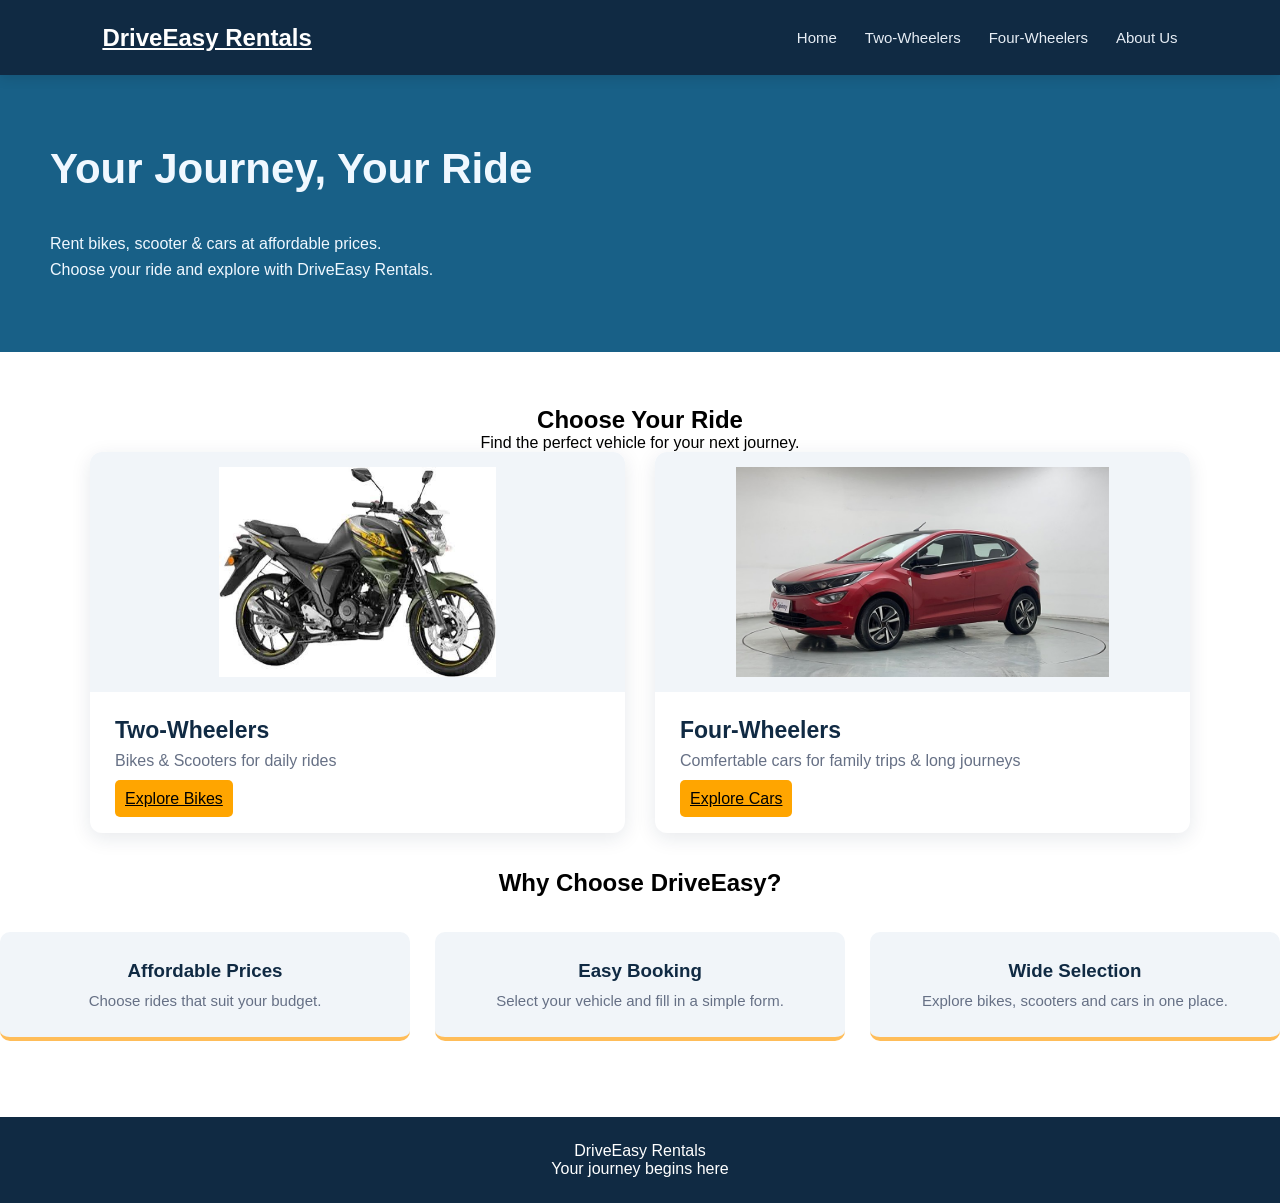
<file: driveeasy/index.html>
<!-- <!DOCTYPE html> -->
<!-- <html lang="en"> -->
<html>
    <head>
        <!-- <meta charset="UTF-8">
        <meta name="viewport" content="width=device-width, initial-scale=1.0"> -->
        <title>DriveEasy Rentals | Rent Your Ride</title>
        <link rel="stylesheet" href="style.css">
    </head>
    <body>
        <header>
            <nav class="navbar">
                <a href="index.html" class="logo">DriveEasy Rentals</a>
                <ul class="nav-links">
                    <li><a href="index.html">Home</a></li>
                    <li><a href="bikes.html">Two-Wheelers</a></li>
                    <li><a href="cars.html">Four-Wheelers</a></li>
                    <li><a href="about.html">About Us</a></li>
                </ul>
            </nav>
        </header>
        <section>
            <div class="box1">
                <h1>Your Journey, Your Ride</h1>
                <br>
                <p>

                    
                    Rent bikes, scooter & cars at affordable prices. <br>
                    Choose your ride and explore with DriveEasy Rentals.
                </p>
            </div>
        </section>
        <br><br><br>
        <section class="categories section" id="categories">
            <h2 style="text-align: center;">Choose Your Ride</h2>
            <p style="text-align: center;">
                Find the perfect vehicle for your next journey.
            </p>
            <div class="category-container">
                
                <div class="category-card">
                    <img src="images/bikes/fz.jpg" alt="bike">
                    <div class="content">
                        <h3>Two-Wheelers</h3>
                        <p>Bikes & Scooters for daily rides</p>
                        <a href="bikes.html" class="btn">
                            Explore Bikes
                        </a>
                    </div>
                </div>

                <div class="category-card">
                    <img src="images/cars1/altroz1.jpg" alt="cars">
                    <div class="content">
                        <h3>Four-Wheelers</h3>
                        <p>Comfertable cars for family trips & long journeys</p>
                        <a href="cars.html" class="btn">
                            Explore Cars
                        </a>
                    </div>
                </div>

            </div>

        </section>
        <br><br>





        <section class="cards">
            <h2>Why Choose DriveEasy?</h2>

            <div class="cardcontent">
                <div class="benefit">
                    <h3>Affordable Prices</h3>
                    <p>Choose rides that suit your budget.</p>
                </div>

                <div class="benefit">
                    <h3>Easy Booking</h3>
                    <p>Select your vehicle and fill in a simple form.</p>
                </div>

                <div class="benefit">
                    <h3>Wide Selection</h3>
                    <p>Explore bikes, scooters and cars in one place.</p>
                </div>
            </div>
        </section>

       <br><br>
        <footer class="footer">
            <p style="text-align: center;">DriveEasy Rentals <br>Your journey begins here</p>
            
        </footer>

    </body>
</html>
</file>
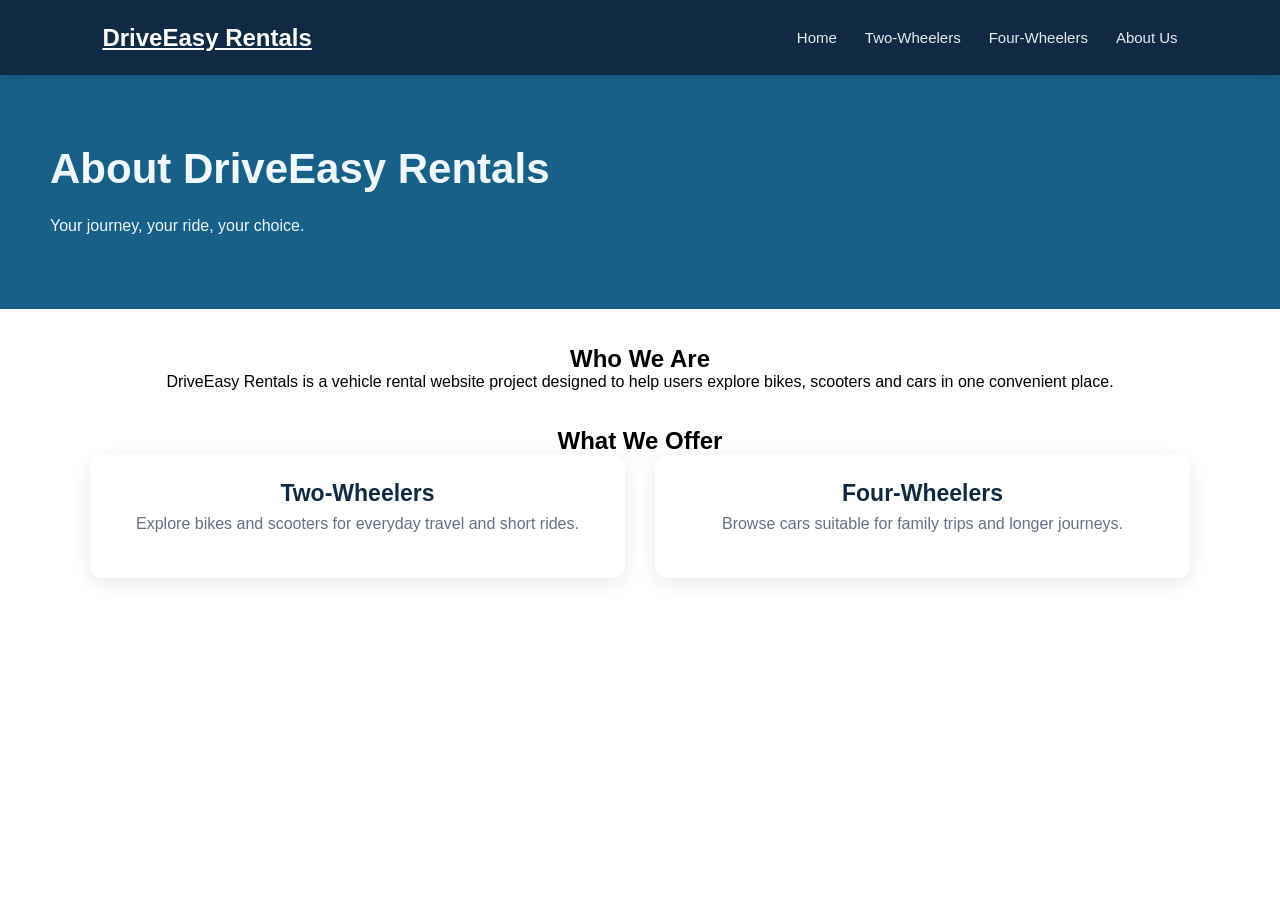
<file: driveeasy/about.html>
<html>
    <head>
        <title>DriveEasy Rentals | Rent Your Ride</title>
        <link rel="stylesheet" href="style.css">
    </head>

    <body>
        <header>
            <nav class="navbar">
                <a href="index.html" class="logo">DriveEasy Rentals</a>
                <ul class="nav-links">
                    <li><a href="index.html">Home</a></li>
                    <li><a href="bikes.html">Two-Wheelers</a></li>
                    <li><a href="cars.html">Four-Wheelers</a></li>
                    <li><a href="about.html">About Us</a></li>
                </ul>
            </nav>
        </header>


        <section class="box1">
            <h1>About DriveEasy Rentals</h1>
            <p>Your journey, your ride, your choice.</p>
        </section>
<br><br>
        <section class="categories section" style="text-align: center;">
            <h2>Who We Are</h2>
            <p>
                DriveEasy Rentals is a vehicle rental website project
                designed to help users explore bikes, scooters and cars
                in one convenient place.
            </p>

            <br><br>

            <h2 style="text-align: center;">What We Offer</h2>
            <div class="category-container">

                <div class="category-card">
                    <div class="content">
                        <h3>Two-Wheelers</h3>
                        <p>
                            Explore bikes and scooters for everyday
                            travel and short rides.
                        </p>
                    </div>
                </div>

                <div class="category-card">
                    <div class="content">
                        <h3>Four-Wheelers</h3>
                        <p>
                            Browse cars suitable for family trips
                            and longer journeys.
                        </p>
                    </div>
                </div>

            </div>
        </section>
<br><br><br>
<!-- 
        <footer class="footer">
            <p style="text-align: center;">DriveEasy Rentals <br>Your journey begins here</p>
            
        </footer> -->


        <script src="script.js"></script>


    </body>
</html>
</file>
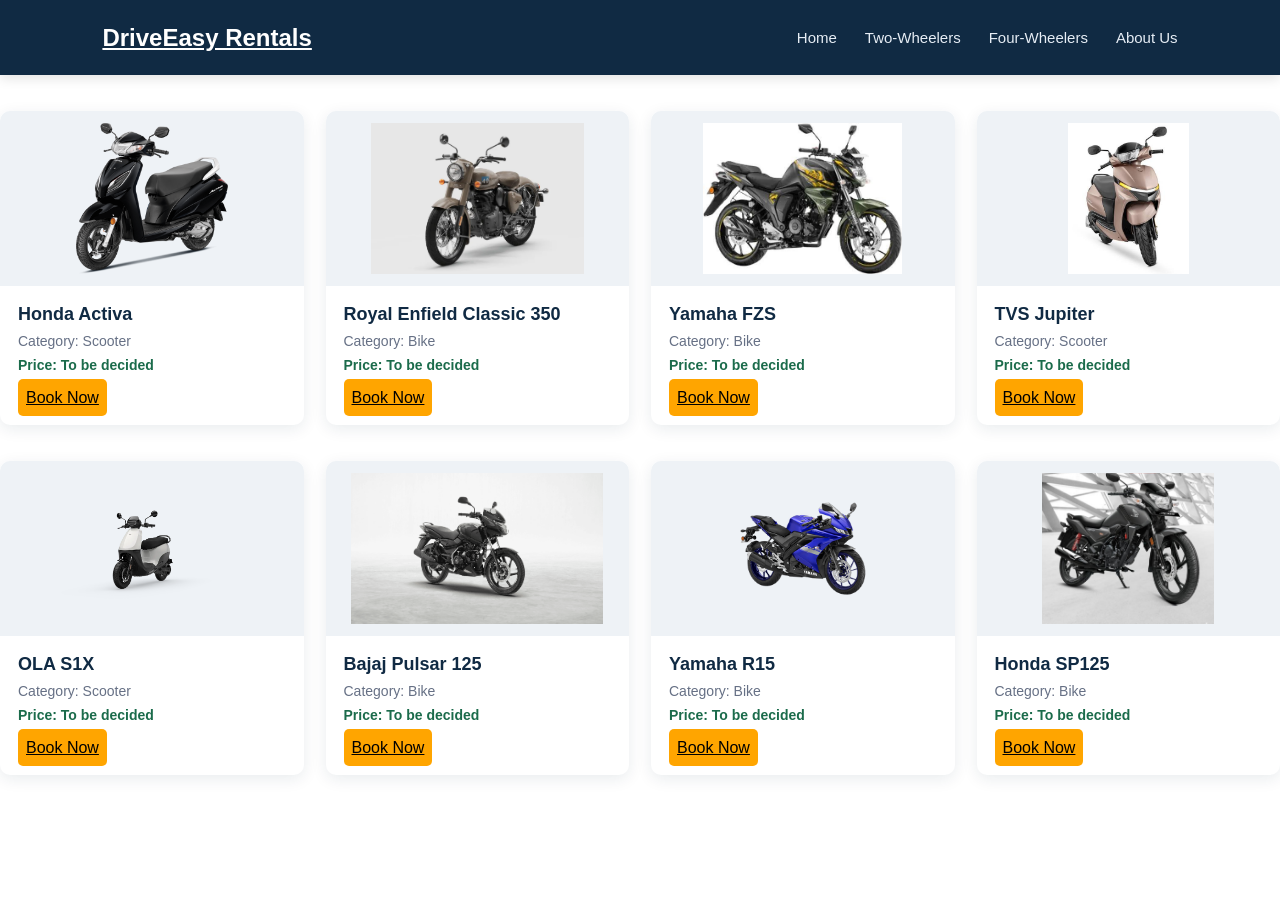
<file: driveeasy/bikes.html>
<html>
    <head>
        <title>DriveEasy Rentals | Rent Your Ride</title>
        <link rel="stylesheet" href="style.css">
    </head>
    <body>
        
        <header>
            <nav class="navbar">
                <a href="index.html" class="logo">DriveEasy Rentals</a>
                <ul class="nav-links">
                    <li><a href="index.html">Home</a></li>
                    <li><a href="bikes.html">Two-Wheelers</a></li>
                    <li><a href="cars.html">Four-Wheelers</a></li>
                    <li><a href="about.html">About Us</a></li>
                </ul>
            </nav>
        </header>


        <br><br>

        <div class="vehicle-container">

                <div class="vehicle-card">
                    <img src="images/bikes/activa.png"
                         alt="Honda Activa scooter">

                    <div class="vehicle-content">
                        <h3>Honda Activa</h3>
                        <p>Category: Scooter</p>
                        <p class="price">Price: To be decided</p>
                        <a href="book.html"
                           class="btn">Book Now</a>
                    </div>
                </div>

                <div class="vehicle-card">
                    <img src="images/bikes/bullet.jpg"
                         alt="Royal Enfield Bullet">

                    <div class="vehicle-content">
                        <h3>Royal Enfield Classic 350</h3>
                        <p>Category: Bike</p>
                        <p class="price">Price: To be decided</p>
                        <a href="book.html"
                           class="btn">Book Now</a>
                    </div>
                </div>

                <div class="vehicle-card">
                    <img src="images/bikes/fz.jpg"
                         alt="Yamaha FZS">

                    <div class="vehicle-content">
                        <h3>Yamaha FZS</h3>
                        <p>Category: Bike</p>
                        <p class="price">Price: To be decided</p>
                        <a href="book.html"
                           class="btn">Book Now</a>
                    </div>
                </div>

                <div class="vehicle-card">
                    <img src="images/bikes/jupiter.jpg"
                         alt="TVS Jupiter">

                    <div class="vehicle-content">
                        <h3>TVS Jupiter</h3>
                        <p>Category: Scooter</p>
                        <p class="price">Price: To be decided</p>
                        <a href="book.html"
                           class="btn">Book Now</a>
                    </div>
                </div>

            </div>

            <br><br>



            <div class="vehicle-container">

                <div class="vehicle-card">
                    <img src="images/bikes/ola.jpg"
                         alt="ola">

                    <div class="vehicle-content">
                        <h3>OLA S1X</h3>
                        <p>Category: Scooter</p>
                        <p class="price">Price: To be decided</p>
                        <a href="book.html"
                           class="btn">Book Now</a>
                    </div>
                </div>

                <div class="vehicle-card">
                    <img src="images/bikes/pulsar.png"
                         alt="Royal Enfield Bullet">

                    <div class="vehicle-content">
                        <h3>Bajaj Pulsar 125</h3>
                        <p>Category: Bike</p>
                        <p class="price">Price: To be decided</p>
                        <a href="book.html"
                           class="btn">Book Now</a>
                    </div>
                </div>

                <div class="vehicle-card">
                    <img src="images/bikes/r15.png"
                         alt="Tata Altroz">

                    <div class="vehicle-content">
                        <h3>Yamaha R15</h3>
                        <p>Category: Bike</p>
                        <p class="price">Price: To be decided</p>
                        <a href="book.html"
                           class="btn">Book Now</a>
                    </div>
                </div>

                <div class="vehicle-card">
                    <img src="images/bikes/sp.jpg"
                         alt="Hyundai Creta">

                    <div class="vehicle-content">
                        <h3>Honda SP125</h3>
                        <p>Category: Bike</p>
                        <p class="price">Price: To be decided</p>
                        <a href="book.html"
                           class="btn">Book Now</a>
                    </div>
                </div>

            </div>
    
            

    
    </body>
</html>
</file>
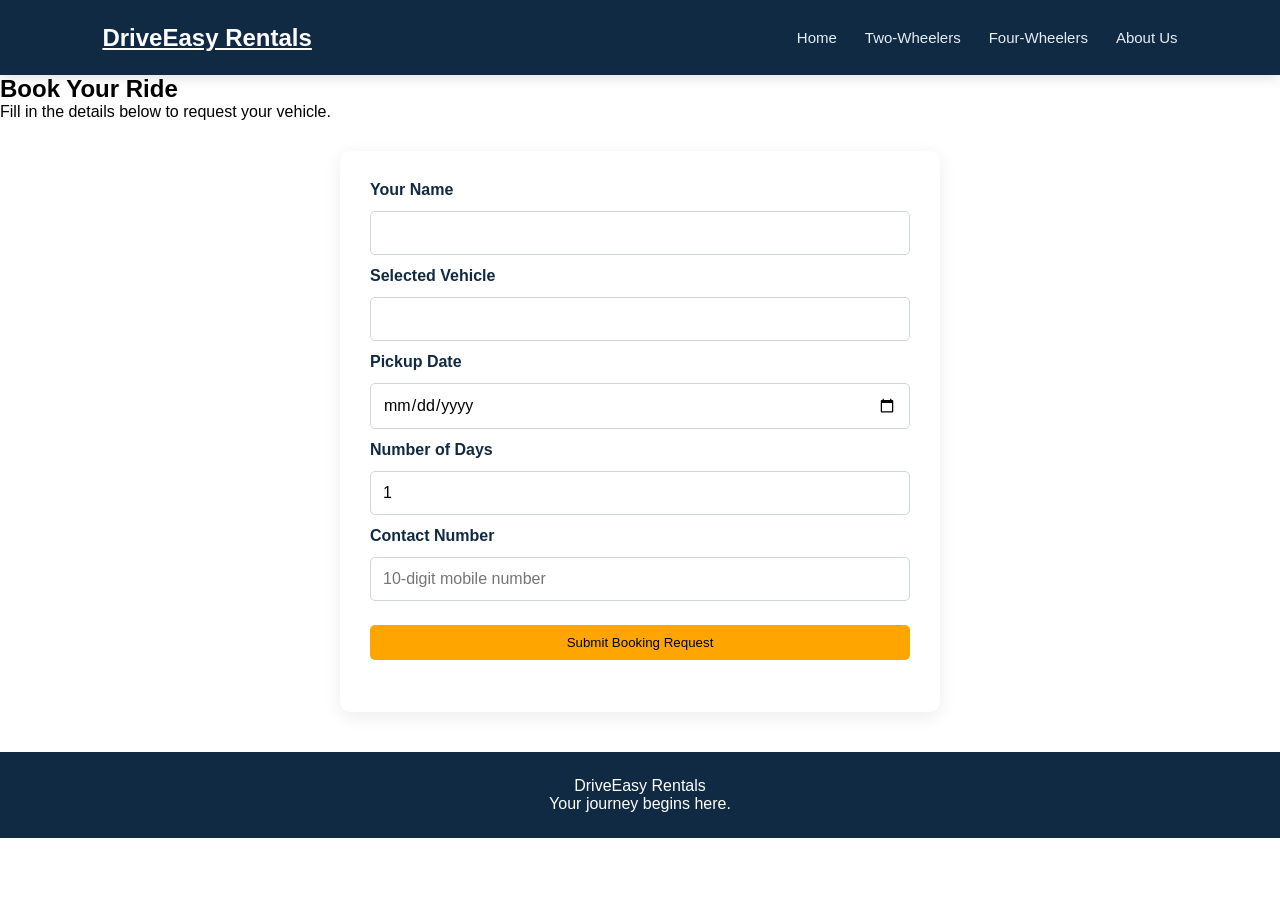
<file: driveeasy/book.html>
<!-- <!DOCTYPE html> -->
<html lang="en">
<head>
    <!-- <meta charset="UTF-8"> -->
    <!-- <meta name="viewport" content="width=device-width, initial-scale=1.0"> -->
    <title>Book Your Ride | DriveEasy Rentals</title>
    <link rel="stylesheet" href="style.css">
</head>

<body>

    <header>
        <nav class="navbar">
            <a href="index.html" class="logo">DriveEasy Rentals</a>

            <ul class="nav-links">
                <li><a href="index.html">Home</a></li>
                <li><a href="bikes.html">Two-Wheelers</a></li>
                <li><a href="cars.html">Four-Wheelers</a></li>
                <li><a href="about.html">About Us</a></li>
            </ul>
        </nav>
    </header>

    <main class="categories section">
        <h2>Book Your Ride</h2>
        <p class="section-description">
            Fill in the details below to request your vehicle.
        </p>

        <form id="bookingForm" class="booking-form">

            <label for="customerName">Your Name</label>
            <input type="text" id="customerName"
                   name="customerName" required>

            <label for="vehicle">Selected Vehicle</label>
            <input type="text" id="vehicle"
                   name="vehicle" required>

            <label for="bookingDate">Pickup Date</label>
            <input type="date" id="bookingDate"
                   name="bookingDate" required>

            <label for="rentalDays">Number of Days</label>
            <input type="number" id="rentalDays"
                   name="rentalDays" min="1" value="1" required>

            <label for="contact">Contact Number</label>
            <input type="tel" id="contact"
                   name="contact" pattern="[0-9]{10}"
                   maxlength="10" placeholder="10-digit mobile number"
                   required>

            <button type="submit" class="btn">Submit Booking Request</button>

            <p id="bookingMessage" role="status"></p>

        </form>
    </main>

    <footer class="footer">
        <p>DriveEasy Rentals</p>
        <p>Your journey begins here.</p>
    </footer>

    <script src="script.js"></script>

</body>
</html>
</file>
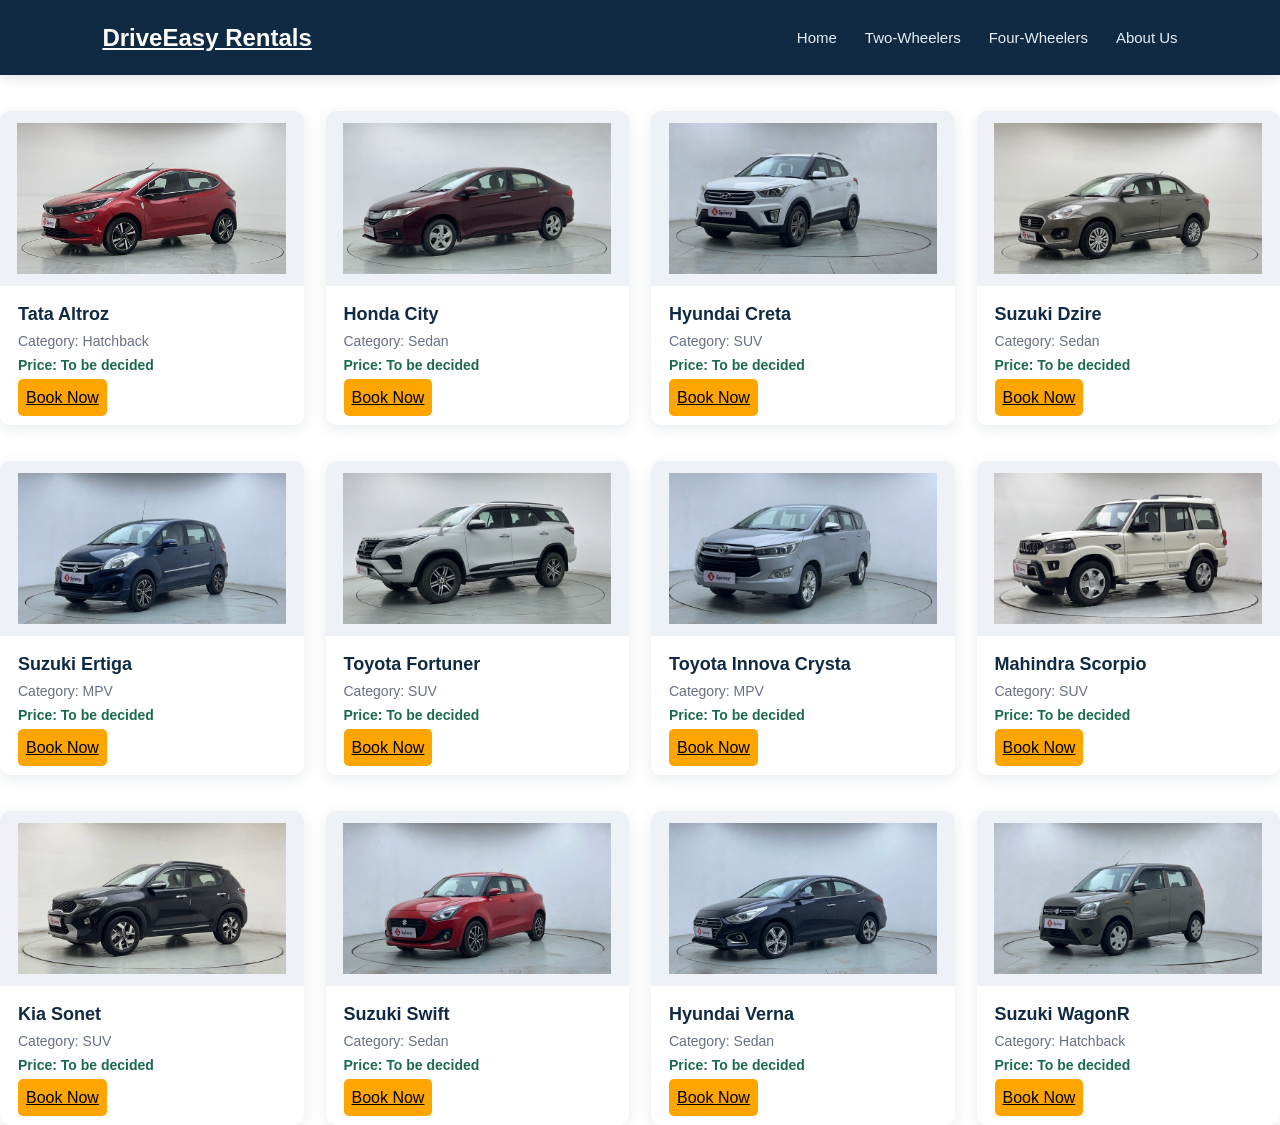
<file: driveeasy/cars.html>
<html>
    <head>
        <title>DriveEasy Rentals | Rent Your Ride</title>
        <link rel="stylesheet" href="style.css">
    </head>
    <body>
        
        <header>
            <nav class="navbar">
                <a href="index.html" class="logo">DriveEasy Rentals</a>
                <ul class="nav-links">
                    <li><a href="index.html">Home</a></li>
                    <li><a href="bikes.html">Two-Wheelers</a></li>
                    <li><a href="cars.html">Four-Wheelers</a></li>
                    <li><a href="about.html">About Us</a></li>
                </ul>
            </nav>
        </header>


        <br><br>

        <div class="vehicle-container">

                <div class="vehicle-card">
                    <img src="images/cars1/altroz1.jpg"
                         alt="Honda Activa scooter">

                    <div class="vehicle-content">
                        <h3>Tata Altroz</h3>
                        <p>Category: Hatchback</p>
                        <p class="price">Price: To be decided</p>
                        <a href="book.html"
                           class="btn">Book Now</a>
                    </div>
                </div>

                <div class="vehicle-card">
                    <img src="images/cars1/city1.jpg"
                         alt="Royal Enfield Bullet">

                    <div class="vehicle-content">
                        <h3>Honda City</h3>
                        <p>Category: Sedan</p>
                        <p class="price">Price: To be decided</p>
                        <a href="book.html"
                           class="btn">Book Now</a>
                    </div>
                </div>

                <div class="vehicle-card">
                    <img src="images/cars1/creta1.jpg"
                         alt="Yamaha FZS">

                    <div class="vehicle-content">
                        <h3>Hyundai Creta</h3>
                        <p>Category: SUV</p>
                        <p class="price">Price: To be decided</p>
                        <a href="book.html"
                           class="btn">Book Now</a>
                    </div>
                </div>

                <div class="vehicle-card">
                    <img src="images/cars1/dzire1.jpg"
                         alt="TVS Jupiter">

                    <div class="vehicle-content">
                        <h3>Suzuki Dzire</h3>
                        <p>Category: Sedan</p>
                        <p class="price">Price: To be decided</p>
                        <a href="book.html"
                           class="btn">Book Now</a>
                    </div>
                </div>

            </div>

            <br><br>



            <div class="vehicle-container">

                <div class="vehicle-card">
                    <img src="images/cars1/ertiga1.jpg"
                         alt="Honda Activa scooter">

                    <div class="vehicle-content">
                        <h3>Suzuki Ertiga</h3>
                        <p>Category: MPV</p>
                        <p class="price">Price: To be decided</p>
                        <a href="book.html"
                           class="btn">Book Now</a>
                    </div>
                </div>

                <div class="vehicle-card">
                    <img src="images/cars1/fortuner1.jpg"
                         alt="Royal Enfield Bullet">

                    <div class="vehicle-content">
                        <h3>Toyota Fortuner</h3>
                        <p>Category: SUV</p>
                        <p class="price">Price: To be decided</p>
                        <a href="book.html"
                           class="btn">Book Now</a>
                    </div>
                </div>

                <div class="vehicle-card">
                    <img src="images/cars1/innova1.jpg"
                         alt="Tata Altroz">

                    <div class="vehicle-content">
                        <h3>Toyota Innova Crysta</h3>
                        <p>Category: MPV</p>
                        <p class="price">Price: To be decided</p>
                        <a href="book.html"
                           class="btn">Book Now</a>
                    </div>
                </div>

                <div class="vehicle-card">
                    <img src="images/cars1/scorpio1.jpg"
                         alt="Hyundai Creta">

                    <div class="vehicle-content">
                        <h3>Mahindra Scorpio</h3>
                        <p>Category: SUV</p>
                        <p class="price">Price: To be decided</p>
                        <a href="book.html"
                           class="btn">Book Now</a>
                    </div>
                </div>

            </div>

            <br><br>



            <div class="vehicle-container">

                <div class="vehicle-card">
                    <img src="images/cars1/sonet1.jpeg"
                         alt="sonet">

                    <div class="vehicle-content">
                        <h3>Kia Sonet</h3>
                        <p>Category: SUV</p>
                        <p class="price">Price: To be decided</p>
                        <a href="book.html"
                           class="btn">Book Now</a>
                    </div>
                </div>

                <div class="vehicle-card">
                    <img src="images/cars1/swift1.jpg"
                         alt="swift">

                    <div class="vehicle-content">
                        <h3>Suzuki Swift</h3>
                        <p>Category: Sedan</p>
                        <p class="price">Price: To be decided</p>
                        <a href="book.html"
                           class="btn">Book Now</a>
                    </div>
                </div>

                <div class="vehicle-card">
                    <img src="images/cars1/verna1.jpg"
                         alt="Verna">

                    <div class="vehicle-content">
                        <h3>Hyundai Verna</h3>
                        <p>Category: Sedan</p>
                        <p class="price">Price: To be decided</p>
                        <a href="book.html"
                           class="btn">Book Now</a>
                    </div>
                </div>

                <div class="vehicle-card">
                    <img src="images/cars1/wagonr1.jpg"
                         alt="WagonR">

                    <div class="vehicle-content">
                        <h3>Suzuki WagonR</h3>
                        <p>Category: Hatchback</p>
                        <p class="price">Price: To be decided</p>
                        <a href="book.html"
                           class="btn">Book Now</a>
                    </div>
                </div>

            </div>
    
            

    
    </body>
</html>
</file>
<file: driveeasy/style.css>
* {
    margin: 0;
    padding: 0;
    box-sizing: border-box;
    font-family: 'Segoe UI', Tahoma, Geneva, Verdana, sans-serif;
}

/* .box1{
    background-color: rgb(24, 96, 135);
    color: aliceblue;
} */

/* .box1{
    background-color: #102a43;
    color: aliceblue;
    padding: 50px;
    padding-left: 50px;
    padding-bottom: 50;
    padding-top: 70;
} */

.box1{
    background-color: rgb(24, 96, 135);
    color: aliceblue;
    /* padding: 50px; */
    padding-left: 50px;
    padding-bottom: 50;
    padding-top: 70;
}



.box1 h1 {
    font-size: 42px;
    margin-bottom: 20px;
}

.box1 p {
    line-height: 1.6;
    margin-bottom: 20px;
    max-width: 600px;
}


header {
    background-color: #102a43;
    color: white;
    position: sticky;
    top: 0;
    z-index: 1000;
    box-shadow: 0 3px 12px rgba(0, 0, 0, 0.12);
}

.navbar {
    min-height: 75px;
    padding: 15px 8%;
    display: flex;
    justify-content: space-between;
    align-items: center;
    gap: 25px;
}

.logo {
    font-size: 24px;
    font-weight: bold;
    color: white;
    white-space: nowrap;
}

.nav-links {
    list-style: none;
    display: flex;
    align-items: center;
    gap: 28px;
}

.nav-links a {
    font-size: 15px;
    color: #e6edf5;
    transition: color 0.3s;
    text-decoration: none;
}

.category-container {
    display: grid;
    grid-template-columns: repeat(2, minmax(0, 1fr));
    gap: 30px;
    max-width: 1100px;
    margin: 0 auto;
}

.category-card {
    background-color: white;
    border-radius: 12px;
    overflow: hidden;
    box-shadow: 0 5px 20px rgba(16, 42, 67, 0.10);
    transition: transform 0.3s, box-shadow 0.3s;
}

.category-card img {
    width: 100%;
    height: 240px;
    object-fit: contain;
    padding: 15px;
    background-color: #f1f5f9;
}

.content {
    padding: 25px;
}

.content h3 {
    color: #102a43;
    font-size: 23px;
    margin-bottom: 8px;
}

.content p {
    color: #667085;
    margin-bottom: 20px;
}

.btn{
    background-color:orange;
    border: 1px ;
    border-radius: 5px;
    color: black;
    padding: 10px;
    
}


/* .footer{
    background-color: #102a43;
    color: white;
    position: sticky;
    top: 0;
    z-index: 1000;
    box-shadow: 0 3px 12px rgba(0, 0, 0, 0.12);
} */

.footer {
    background-color: #102a43;
    color: white;
    text-align: center;
    padding: 25px;
    margin-top: 40px;
}


.vehicle-container {
    display: grid;
    grid-template-columns: repeat(4, minmax(0, 1fr));
    gap: 22px;
}

.vehicle-card {
    background-color: white;
    border-radius: 10px;
    overflow: hidden;
    box-shadow: 0 4px 16px rgba(16, 42, 67, 0.09);
    transition: transform 0.3s, box-shadow 0.3s;
}

.vehicle-card:hover {
    transform: translateY(-5px);
    box-shadow: 0 9px 24px rgba(16, 42, 67, 0.15);
}

.vehicle-card img {
    width: 100%;
    height: 175px;
    object-fit: contain;
    padding: 12px;
    background-color: #eef2f6;
}

.vehicle-content {
    padding: 18px;
}

.vehicle-content h3 {
    color: #102a43;
    font-size: 18px;
    margin-bottom: 8px;
}

.vehicle-content p {
    color: #667085;
    font-size: 14px;
    margin-bottom: 8px;
}

.vehicle-content .price {
    color: #1b6b4b;
    font-weight: bold;
    margin-bottom: 16px;
}

.vehicle-content .btn {
    text-align: center;
    width: 100%;
    padding: 10px 8px;
}
.cards {
    background-color: white;
    text-align: center;
}
.cardcontent{
    display: grid;
    grid-template-columns: repeat(3, minmax(0, 1fr));
    gap: 25px;
    margin-top: 35px;
}

.benefit {
    padding: 28px 22px;
    text-align: center;
    background-color: #f1f5f9;
    border-radius: 10px;
    border-bottom: 4px solid #ffbd59;
}

.benefit h3 {
    color: #102a43;
    margin-bottom: 10px;
}

.benefit p {
    color: #667085;
    font-size: 15px;
}



/* Booking form */

.booking-form {
    max-width: 600px;
    margin: 30px auto;
    padding: 30px;
    background-color: white;
    border-radius: 10px;
    box-shadow: 0 4px 18px rgba(0, 0, 0, 0.08);
    display: flex;
    flex-direction: column;
    gap: 12px;
}

.booking-form label {
    font-weight: bold;
    color: #102a43;
}

.booking-form input {
    width: 100%;
    padding: 12px;
    border: 1px solid #ccd5df;
    border-radius: 5px;
    font: inherit;
}

.booking-form input:focus {
    outline: 2px solid #2878a5;
    border-color: #2878a5;
}

.booking-form button {
    margin-top: 12px;
}

#bookingMessage {
    margin-top: 10px;
    text-align: center;
    color: #246f4b;
    font-weight: bold;
}
</file>
